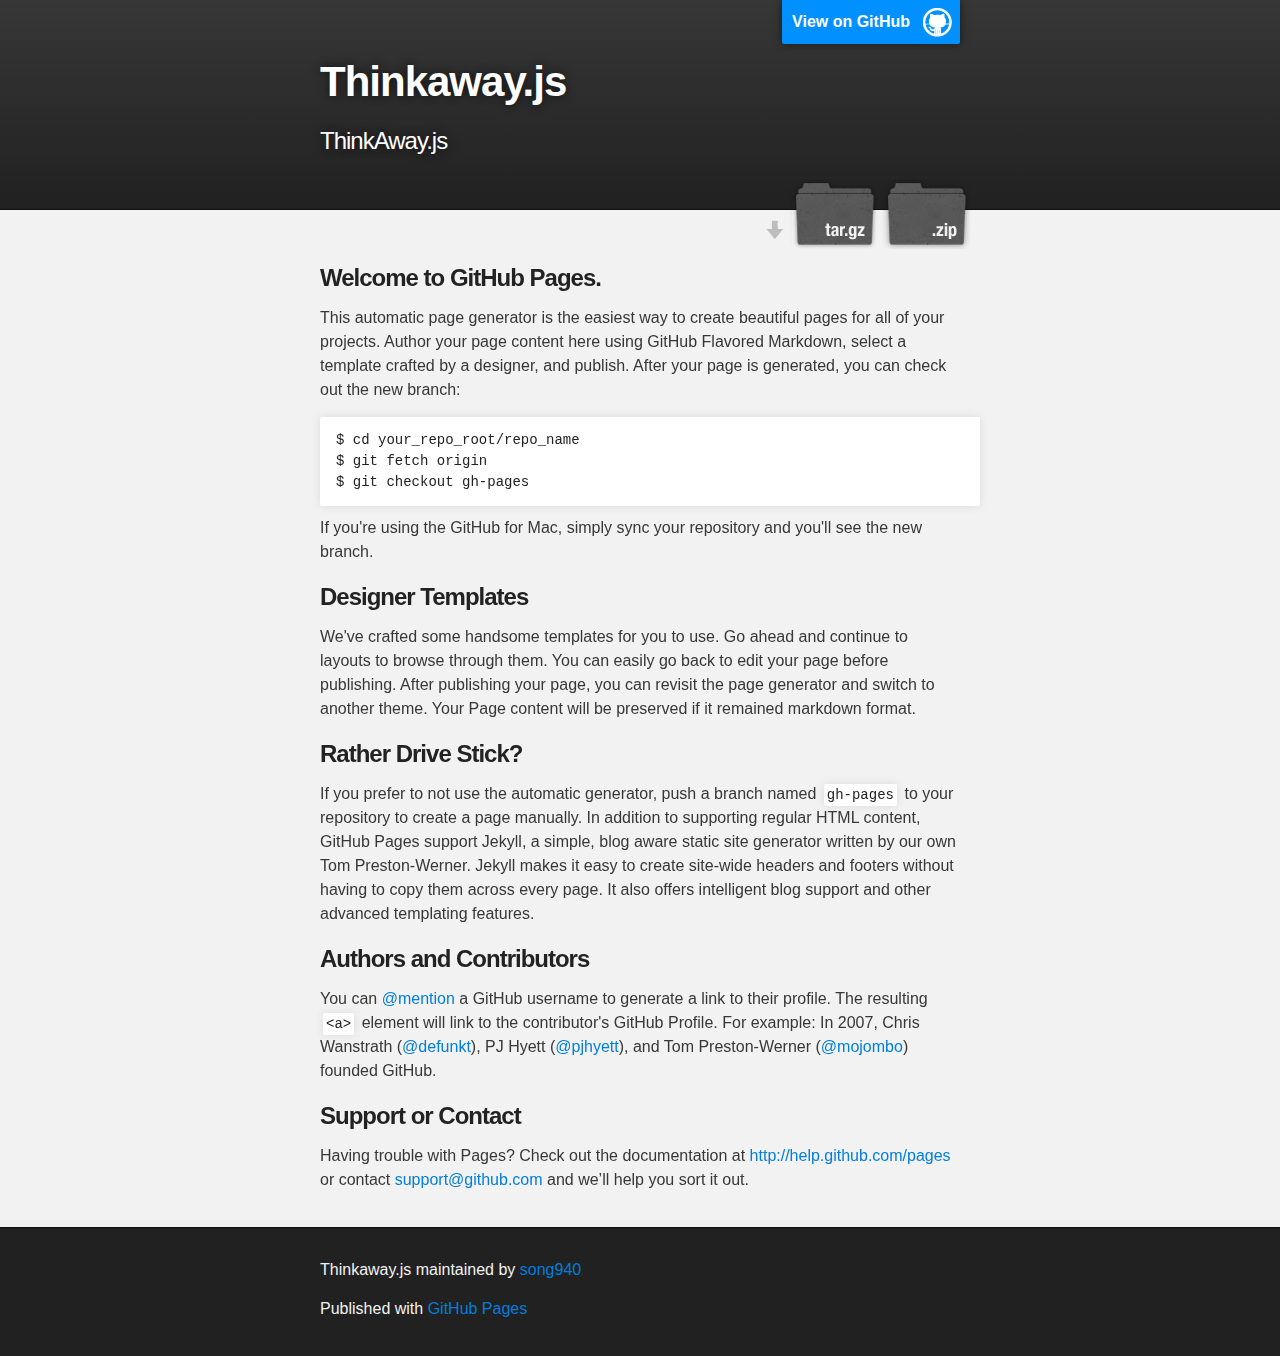
<file: index.html>
<!DOCTYPE html>
<html>

  <head>
    <meta charset='utf-8' />
    <meta http-equiv="X-UA-Compatible" content="chrome=1" />
    <meta name="description" content="Thinkaway.js : ThinkAway.js" />

    <link rel="stylesheet" type="text/css" media="screen" href="stylesheets/stylesheet.css">

    <title>Thinkaway.js</title>
  </head>

  <body>

    <!-- HEADER -->
    <div id="header_wrap" class="outer">
        <header class="inner">
          <a id="forkme_banner" href="https://github.com/song940/thinkaway.js">View on GitHub</a>

          <h1 id="project_title">Thinkaway.js</h1>
          <h2 id="project_tagline">ThinkAway.js</h2>

            <section id="downloads">
              <a class="zip_download_link" href="https://github.com/song940/thinkaway.js/zipball/master">Download this project as a .zip file</a>
              <a class="tar_download_link" href="https://github.com/song940/thinkaway.js/tarball/master">Download this project as a tar.gz file</a>
            </section>
        </header>
    </div>

    <!-- MAIN CONTENT -->
    <div id="main_content_wrap" class="outer">
      <section id="main_content" class="inner">
        <h3>Welcome to GitHub Pages.</h3>

<p>This automatic page generator is the easiest way to create beautiful pages for all of your projects. Author your page content here using GitHub Flavored Markdown, select a template crafted by a designer, and publish. After your page is generated, you can check out the new branch:</p>

<pre><code>$ cd your_repo_root/repo_name
$ git fetch origin
$ git checkout gh-pages
</code></pre>

<p>If you're using the GitHub for Mac, simply sync your repository and you'll see the new branch.</p>

<h3>Designer Templates</h3>

<p>We've crafted some handsome templates for you to use. Go ahead and continue to layouts to browse through them. You can easily go back to edit your page before publishing. After publishing your page, you can revisit the page generator and switch to another theme. Your Page content will be preserved if it remained markdown format.</p>

<h3>Rather Drive Stick?</h3>

<p>If you prefer to not use the automatic generator, push a branch named <code>gh-pages</code> to your repository to create a page manually. In addition to supporting regular HTML content, GitHub Pages support Jekyll, a simple, blog aware static site generator written by our own Tom Preston-Werner. Jekyll makes it easy to create site-wide headers and footers without having to copy them across every page. It also offers intelligent blog support and other advanced templating features.</p>

<h3>Authors and Contributors</h3>

<p>You can <a href="https://github.com/blog/821" class="user-mention">@mention</a> a GitHub username to generate a link to their profile. The resulting <code>&lt;a&gt;</code> element will link to the contributor's GitHub Profile. For example: In 2007, Chris Wanstrath (<a href="https://github.com/defunkt" class="user-mention">@defunkt</a>), PJ Hyett (<a href="https://github.com/pjhyett" class="user-mention">@pjhyett</a>), and Tom Preston-Werner (<a href="https://github.com/mojombo" class="user-mention">@mojombo</a>) founded GitHub.</p>

<h3>Support or Contact</h3>

<p>Having trouble with Pages? Check out the documentation at <a href="http://help.github.com/pages">http://help.github.com/pages</a> or contact <a href="mailto:support@github.com">support@github.com</a> and we’ll help you sort it out.</p>
      </section>
    </div>

    <!-- FOOTER  -->
    <div id="footer_wrap" class="outer">
      <footer class="inner">
        <p class="copyright">Thinkaway.js maintained by <a href="https://github.com/song940">song940</a></p>
        <p>Published with <a href="http://pages.github.com">GitHub Pages</a></p>
      </footer>
    </div>

    

  </body>
</html>
</file>
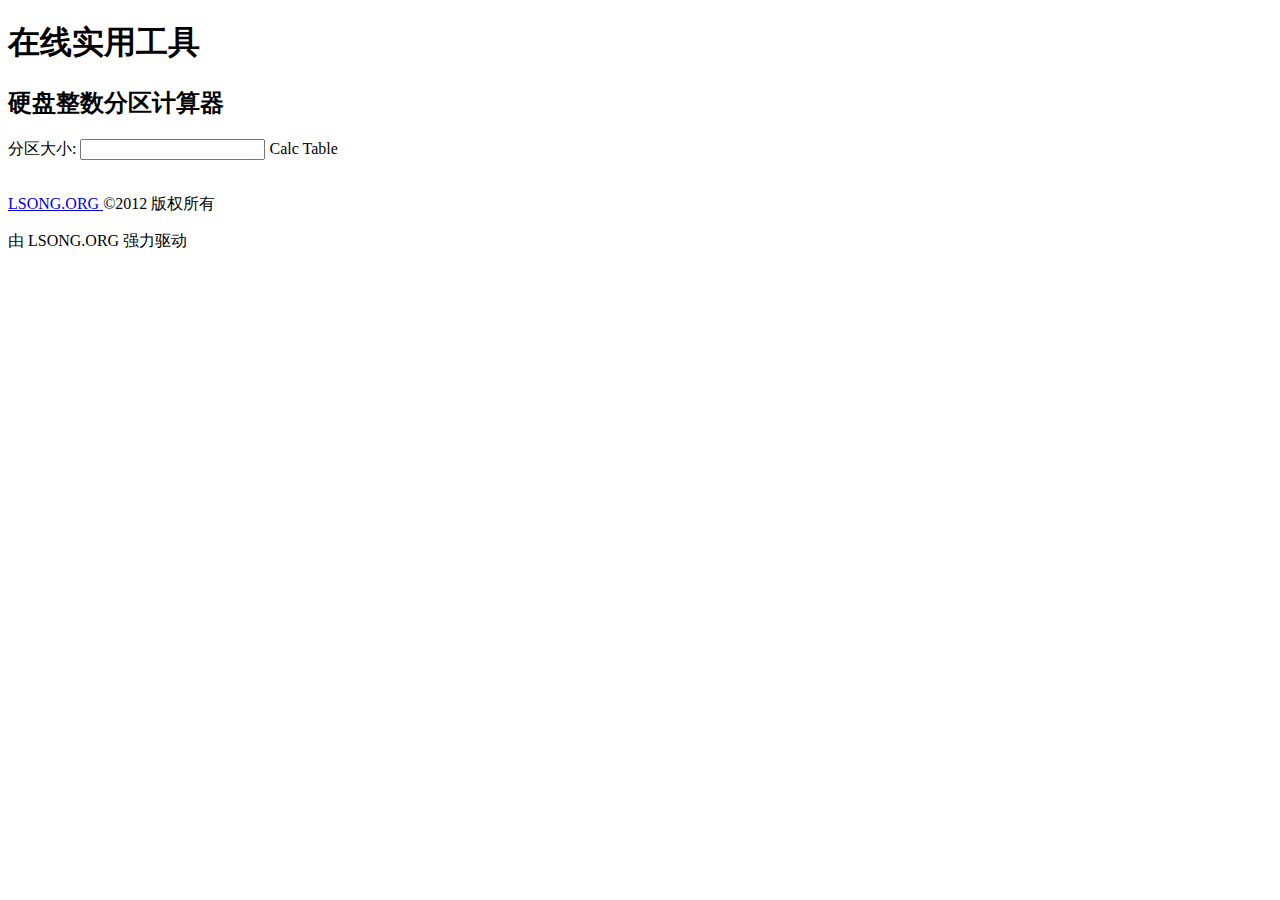
<file: demo/thinkaway.disk.html>
<!doctype html>
<html>
<head>
<meta http-equiv="Content-Type" content="text/html; charset=utf-8" />
<title></title>
<link rel="stylesheet" href="http://static.lsong.org/css/thinkaway.css"  />
<link rel="stylesheet" href="http://static.lsong.org/css/thinkaway-ui.css"  />

<script type="text/javascript" src="http://static.lsong.org/js/thinkaway.js"></script>
<script type="text/javascript" src="http://static.lsong.org/js/thinkaway.disk.js"></script>
<script>
(function($){
$(document).ready(function(){

$("#btn_calc").on("click",function(){
    var html = "";
    var size = $("#diskSize").val();
	
    if (isNaN(size) || size <= 0) {
        html += "<div class='note red'>喂喂，你不输入数字我怎么帮你计算呢？<br/>记得是要大于0的数字，是数字...</div>"
    } else {
        html = '<table id="tb" border="1" class="tbl" >';
        html += "<tr class=\"tbhead\"><td>分区大小（GB）</td><td>NTFS 格式设置大小（MB）</td><td>FAT32 格式设置大小（MB）</td></tr>";
        html += "<tr><td class='gb'>" + size + " G</td><td>" + $.diskM2G("ntfs",size) + " MB</td><td>" + $.diskM2G("fat32",size) + " MB</td></tr>";
        html += "</table>"
        html += "<div class='note' colspan='3'>如果觉得这工具不错，请你帮我宣传一下它，谢谢！</div>"
    }
    $("#showResult").html(html);
});

$("#btn_make").on("click",function(){
    html = '<table class="tbl" >';
    html += "<thead><tr><td>分区大小（GB）</td><td>NTFS 格式设置大小（MB）</td><td>FAT32 格式设置大小（MB）</td></tr></thead>";
    for (var i = 10; i <= 200; i = i + 5) {
        html += "<tr><td>" + i + " G</td><td>" + $.diskM2G("ntfs",i) + " MB</td><td>" + $.diskM2G("fat32",i) + " MB</td></tr>"
    }
    html += "</table>";
    html += "<div class='note' colspan='3'>如果觉得这工具不错，请你帮我宣传一下它，谢谢！</div>"
    $("#showResult").html(html);
});

});
})(ThinkAway);
</script>
</head>
<body>
<div class="wrapper">
<div class="header">
	<div class="logo">
	</div>
	<h1><a>在线实用工具</a></h1>
	<h2></h2>
</div>
<div class="content box">
<h2 class="note">硬盘整数分区计算器</h2>
<form>
分区大小:
<input id="diskSize" type="text" class="" />
<a class="btn blue" id="btn_calc" >Calc</a>
<a class="btn blue" id="btn_make" >Table</a>
<div class="clear">
<br />
</div>
<div id="showResult"></div>
</form>
</div>
<div class="footer">
	<div class="copyright">
		<p>
			<a href="http://www.lsong.org" title="copyright LSONG.ORG 2012">
				LSONG.ORG
			</a>
			&copy;2012 版权所有
		</p>
	</div>
	<div class="engine">
		由 <a>LSONG.ORG</a> 强力驱动
	</div>
</div>
</div>
</body>
<script src="//stats.lsong.org/stats.php?site=tools.lsong.org" language="javascript" type="text/javascript" ></script>
</html>
</file>
<file: stylesheets/stylesheet.css>
/*******************************************************************************
Slate Theme for GitHub Pages
by Jason Costello, @jsncostello
*******************************************************************************/

@import url(pygment_trac.css);

/*******************************************************************************
MeyerWeb Reset
*******************************************************************************/

html, body, div, span, applet, object, iframe,
h1, h2, h3, h4, h5, h6, p, blockquote, pre,
a, abbr, acronym, address, big, cite, code,
del, dfn, em, img, ins, kbd, q, s, samp,
small, strike, strong, sub, sup, tt, var,
b, u, i, center,
dl, dt, dd, ol, ul, li,
fieldset, form, label, legend,
table, caption, tbody, tfoot, thead, tr, th, td,
article, aside, canvas, details, embed,
figure, figcaption, footer, header, hgroup,
menu, nav, output, ruby, section, summary,
time, mark, audio, video {
  margin: 0;
  padding: 0;
  border: 0;
  font: inherit;
  vertical-align: baseline;
}

/* HTML5 display-role reset for older browsers */
article, aside, details, figcaption, figure,
footer, header, hgroup, menu, nav, section {
  display: block;
}

ol, ul {
  list-style: none;
}

blockquote, q {
}

table {
  border-collapse: collapse;
  border-spacing: 0;
}

a:focus {
  outline: none;
}

/*******************************************************************************
Theme Styles
*******************************************************************************/

body {
  box-sizing: border-box;
  color:#373737;
  background: #212121;
  font-size: 16px;
  font-family: 'Myriad Pro', Calibri, Helvetica, Arial, sans-serif;
  line-height: 1.5;
  -webkit-font-smoothing: antialiased;
}

h1, h2, h3, h4, h5, h6 {
  margin: 10px 0;
  font-weight: 700;
  color:#222222;
  font-family: 'Lucida Grande', 'Calibri', Helvetica, Arial, sans-serif;
  letter-spacing: -1px;
}

h1 {
  font-size: 36px;
  font-weight: 700;
}

h2 {
  padding-bottom: 10px;
  font-size: 32px;
  background: url('../images/bg_hr.png') repeat-x bottom;
}

h3 {
  font-size: 24px;
}

h4 {
  font-size: 21px;
}

h5 {
  font-size: 18px;
}

h6 {
  font-size: 16px;
}

p {
  margin: 10px 0 15px 0;
}

footer p {
  color: #f2f2f2;
}

a {
  text-decoration: none;
  color: #007edf;
  text-shadow: none;

  transition: color 0.5s ease;
  transition: text-shadow 0.5s ease;
  -webkit-transition: color 0.5s ease;
  -webkit-transition: text-shadow 0.5s ease;
  -moz-transition: color 0.5s ease;
  -moz-transition: text-shadow 0.5s ease;
  -o-transition: color 0.5s ease;
  -o-transition: text-shadow 0.5s ease;
  -ms-transition: color 0.5s ease;
  -ms-transition: text-shadow 0.5s ease;
}

#main_content a:hover {
  color: #0069ba;
  text-shadow: #0090ff 0px 0px 2px;
}

footer a:hover {
  color: #43adff;
  text-shadow: #0090ff 0px 0px 2px;
}

em {
  font-style: italic;
}

strong {
  font-weight: bold;
}

img {
  position: relative;
  margin: 0 auto;
  max-width: 739px;
  padding: 5px;
  margin: 10px 0 10px 0;
  border: 1px solid #ebebeb;

  box-shadow: 0 0 5px #ebebeb;
  -webkit-box-shadow: 0 0 5px #ebebeb;
  -moz-box-shadow: 0 0 5px #ebebeb;
  -o-box-shadow: 0 0 5px #ebebeb;
  -ms-box-shadow: 0 0 5px #ebebeb;
}

pre, code {
  width: 100%;
  color: #222;
  background-color: #fff;

  font-family: Monaco, "Bitstream Vera Sans Mono", "Lucida Console", Terminal, monospace;
  font-size: 14px;

  border-radius: 2px;
  -moz-border-radius: 2px;
  -webkit-border-radius: 2px;



}

pre {
  width: 100%;
  padding: 10px;
  box-shadow: 0 0 10px rgba(0,0,0,.1);
  overflow: auto;
}

code {
  padding: 3px;
  margin: 0 3px;
  box-shadow: 0 0 10px rgba(0,0,0,.1);
}

pre code {
  display: block;
  box-shadow: none;
}

blockquote {
  color: #666;
  margin-bottom: 20px;
  padding: 0 0 0 20px;
  border-left: 3px solid #bbb;
}

ul, ol, dl {
  margin-bottom: 15px
}

ul li {
  list-style: inside;
  padding-left: 20px;
}

ol li {
  list-style: decimal inside;
  padding-left: 20px;
}

dl dt {
  font-weight: bold;
}

dl dd {
  padding-left: 20px;
  font-style: italic;
}

dl p {
  padding-left: 20px;
  font-style: italic;
}

hr {
  height: 1px;
  margin-bottom: 5px;
  border: none;
  background: url('../images/bg_hr.png') repeat-x center;
}

table {
  border: 1px solid #373737;
  margin-bottom: 20px;
  text-align: left;
 }

th {
  font-family: 'Lucida Grande', 'Helvetica Neue', Helvetica, Arial, sans-serif;
  padding: 10px;
  background: #373737;
  color: #fff;
 }

td {
  padding: 10px;
  border: 1px solid #373737;
 }

form {
  background: #f2f2f2;
  padding: 20px;
}

img {
  width: 100%;
  max-width: 100%;
}

/*******************************************************************************
Full-Width Styles
*******************************************************************************/

.outer {
  width: 100%;
}

.inner {
  position: relative;
  max-width: 640px;
  padding: 20px 10px;
  margin: 0 auto;
}

#forkme_banner {
  display: block;
  position: absolute;
  top:0;
  right: 10px;
  z-index: 10;
  padding: 10px 50px 10px 10px;
  color: #fff;
  background: url('../images/blacktocat.png') #0090ff no-repeat 95% 50%;
  font-weight: 700;
  box-shadow: 0 0 10px rgba(0,0,0,.5);
  border-bottom-left-radius: 2px;
  border-bottom-right-radius: 2px;
}

#header_wrap {
  background: #212121;
  background: -moz-linear-gradient(top, #373737, #212121);
  background: -webkit-linear-gradient(top, #373737, #212121);
  background: -ms-linear-gradient(top, #373737, #212121);
  background: -o-linear-gradient(top, #373737, #212121);
  background: linear-gradient(top, #373737, #212121);
}

#header_wrap .inner {
  padding: 50px 10px 30px 10px;
}

#project_title {
  margin: 0;
  color: #fff;
  font-size: 42px;
  font-weight: 700;
  text-shadow: #111 0px 0px 10px;
}

#project_tagline {
  color: #fff;
  font-size: 24px;
  font-weight: 300;
  background: none;
  text-shadow: #111 0px 0px 10px;
}

#downloads {
  position: absolute;
  width: 210px;
  z-index: 10;
  bottom: -40px;
  right: 0;
  height: 70px;
  background: url('../images/icon_download.png') no-repeat 0% 90%;
}

.zip_download_link {
  display: block;
  float: right;
  width: 90px;
  height:70px;
  text-indent: -5000px;
  overflow: hidden;
  background: url(../images/sprite_download.png) no-repeat bottom left;
}

.tar_download_link {
  display: block;
  float: right;
  width: 90px;
  height:70px;
  text-indent: -5000px;
  overflow: hidden;
  background: url(../images/sprite_download.png) no-repeat bottom right;
  margin-left: 10px;
}

.zip_download_link:hover {
  background: url(../images/sprite_download.png) no-repeat top left;
}

.tar_download_link:hover {
  background: url(../images/sprite_download.png) no-repeat top right;
}

#main_content_wrap {
  background: #f2f2f2;
  border-top: 1px solid #111;
  border-bottom: 1px solid #111;
}

#main_content {
  padding-top: 40px;
}

#footer_wrap {
  background: #212121;
}



/*******************************************************************************
Small Device Styles
*******************************************************************************/

@media screen and (max-width: 480px) {
  body {
    font-size:14px;
  }

  #downloads {
    display: none;
  }

  .inner {
    min-width: 320px;
    max-width: 480px;
  }

  #project_title {
  font-size: 32px;
  }

  h1 {
    font-size: 28px;
  }

  h2 {
    font-size: 24px;
  }

  h3 {
    font-size: 21px;
  }

  h4 {
    font-size: 18px;
  }

  h5 {
    font-size: 14px;
  }

  h6 {
    font-size: 12px;
  }

  code, pre {
    min-width: 320px;
    max-width: 480px;
    font-size: 11px;
  }

}
</file>
